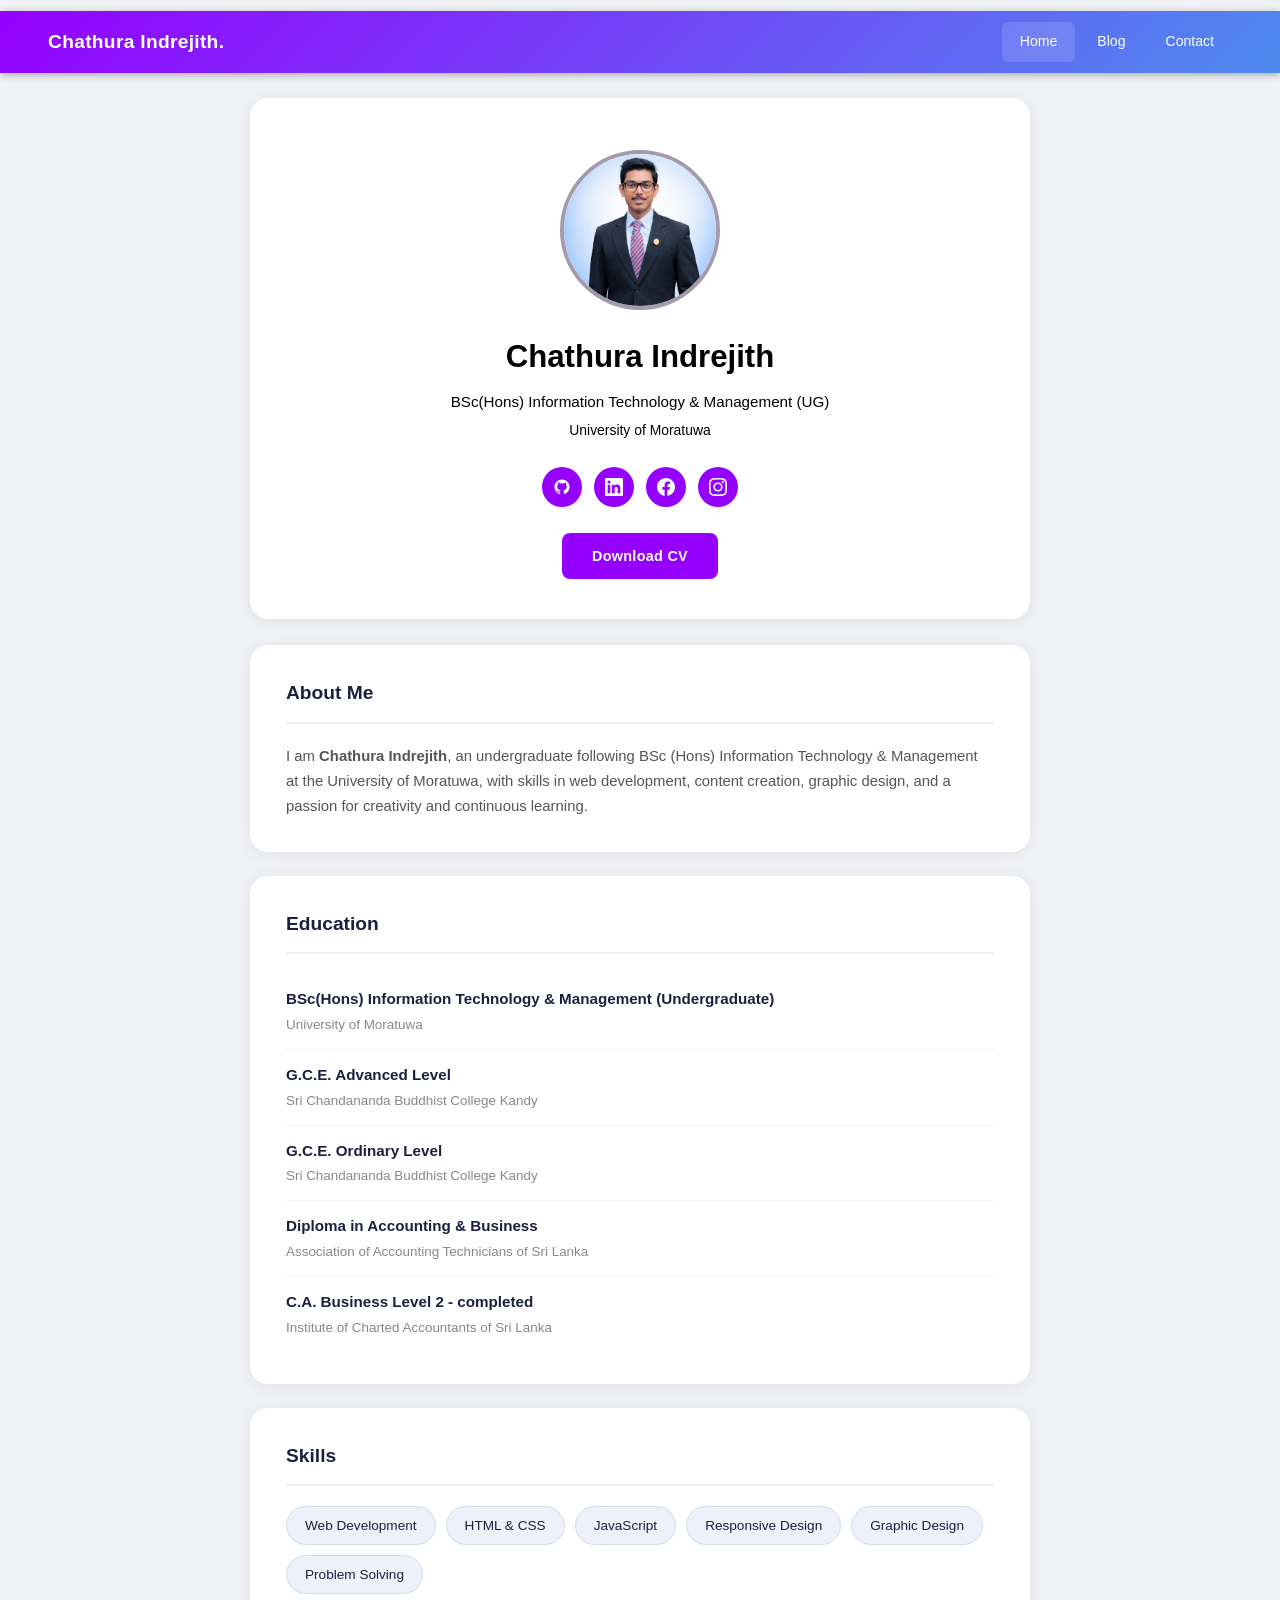
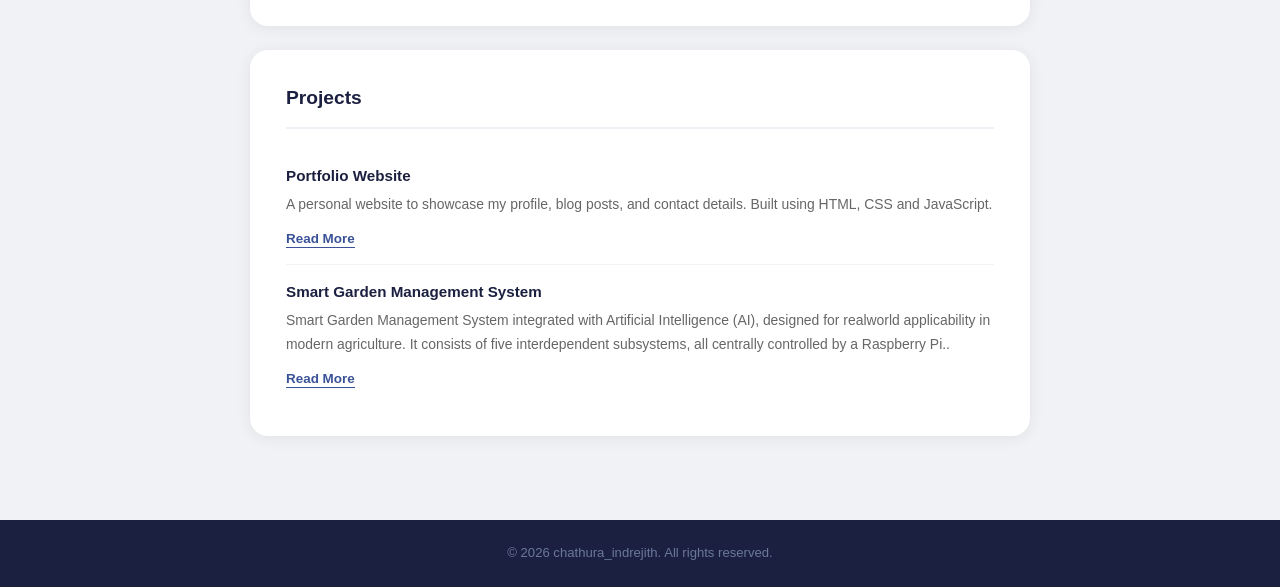
<file: index.html>
<!DOCTYPE html>
<html lang="en">
<head>
  <meta charset="UTF-8"/>
  <meta name="viewport" content="width=device-width, initial-scale=1.0"/>
  <title>Chathura Indrejith | Home</title>
  <link rel="stylesheet" href="style.css"/>
</head>
<body>

  <!-- ── NAVBAR ── -->
  <nav class="navbar">
    <div class="nav-brand">Chathura Indrejith.</div>
    <button class="nav-toggle" id="navToggle" aria-label="Toggle menu">&#9776;</button>
    <ul class="nav-links" id="navLinks">
      <li><a href="index.html" class="active">Home</a></li>
      <li><a href="blog.html">Blog</a></li>
      <li><a href="contact.html">Contact</a></li>
    </ul>
  </nav>

  <!-- ── PAGE WRAPPER ── -->
  <div class="page">

    <!-- PROFILE CARD -->
    <section class="profile-card">
      <div class="profile-img-wrap">
        
         <img src="photo.jpeg" alt="C I" class="profile-img"/> 
        
      </div>

      <h1 class="profile-name">Chathura Indrejith</h1>
      <p class="profile-degree">BSc(Hons) Information Technology & Management (UG)</p>
      <p class="profile-uni">University of Moratuwa</p>

      <div class="profile-socials">
        <a href="https://github.com/chathura-indrejith" target="_blank" class="soc-btn" title="GitHub">
          <svg viewBox="0 0 24 24" fill="currentColor"><path d="M12 2C6.477 2 2 6.477 2 12c0 4.418 2.865 8.166 6.839 9.489.5.092.682-.217.682-.482 0-.237-.009-.868-.013-1.703-2.782.604-3.369-1.341-3.369-1.341-.454-1.154-1.11-1.461-1.11-1.461-.908-.62.069-.608.069-.608 1.003.07 1.531 1.03 1.531 1.03.892 1.529 2.341 1.087 2.91.832.092-.647.35-1.088.636-1.338-2.22-.253-4.555-1.111-4.555-4.943 0-1.091.39-1.984 1.029-2.683-.103-.253-.446-1.27.098-2.647 0 0 .84-.269 2.75 1.025A9.578 9.578 0 0112 6.836a9.59 9.59 0 012.504.337c1.909-1.294 2.748-1.025 2.748-1.025.546 1.377.202 2.394.1 2.647.64.699 1.028 1.592 1.028 2.683 0 3.842-2.339 4.687-4.566 4.935.359.309.678.919.678 1.852 0 1.336-.012 2.415-.012 2.743 0 .267.18.578.688.48C19.138 20.163 22 16.418 22 12c0-5.523-4.477-10-10-10z"/></svg>
        </a>
        <a href="https://www.linkedin.com/in/narangaspitiyege-chathura-indrejth-narangaspitiya-a28a18237/" target="_blank" class="soc-btn" title="LinkedIn">
          <svg viewBox="0 0 24 24" fill="currentColor"><path d="M20.447 20.452h-3.554v-5.569c0-1.328-.027-3.037-1.852-3.037-1.853 0-2.136 1.445-2.136 2.939v5.667H9.351V9h3.414v1.561h.046c.477-.9 1.637-1.85 3.37-1.85 3.601 0 4.267 2.37 4.267 5.455v6.286zM5.337 7.433a2.062 2.062 0 01-2.063-2.065 2.064 2.064 0 112.063 2.065zm1.782 13.019H3.555V9h3.564v11.452zM22.225 0H1.771C.792 0 0 .774 0 1.729v20.542C0 23.227.792 24 1.771 24h20.451C23.2 24 24 23.227 24 22.271V1.729C24 .774 23.2 0 22.222 0h.003z"/></svg>
        </a>
        <a href="https://web.facebook.com/chathura.indrejith" target="_blank" class="soc-btn" title="Facebook">
          <svg viewBox="0 0 24 24" fill="currentColor"><path d="M24 12.073c0-6.627-5.373-12-12-12s-12 5.373-12 12c0 5.99 4.388 10.954 10.125 11.854v-8.385H7.078v-3.47h3.047V9.43c0-3.007 1.792-4.669 4.533-4.669 1.312 0 2.686.235 2.686.235v2.953H15.83c-1.491 0-1.956.925-1.956 1.874v2.25h3.328l-.532 3.47h-2.796v8.385C19.612 23.027 24 18.062 24 12.073z"/></svg>
        </a>
        <a href="https://instagram.com/YOUR_USERNAME" target="_blank" class="soc-btn" title="Instagram">
          <svg viewBox="0 0 24 24" fill="currentColor"><path d="M12 2.163c3.204 0 3.584.012 4.85.07 3.252.148 4.771 1.691 4.919 4.919.058 1.265.069 1.645.069 4.849 0 3.205-.012 3.584-.069 4.849-.149 3.225-1.664 4.771-4.919 4.919-1.266.058-1.644.07-4.85.07-3.204 0-3.584-.012-4.849-.07-3.26-.149-4.771-1.699-4.919-4.92-.058-1.265-.07-1.644-.07-4.849 0-3.204.013-3.583.07-4.849.149-3.227 1.664-4.771 4.919-4.919 1.266-.057 1.645-.069 4.849-.069zM12 0C8.741 0 8.333.014 7.053.072 2.695.272.273 2.69.073 7.052.014 8.333 0 8.741 0 12c0 3.259.014 3.668.072 4.948.2 4.358 2.618 6.78 6.98 6.98C8.333 23.986 8.741 24 12 24c3.259 0 3.668-.014 4.948-.072 4.354-.2 6.782-2.618 6.979-6.98.059-1.28.073-1.689.073-4.948 0-3.259-.014-3.667-.072-4.947-.196-4.354-2.617-6.78-6.979-6.98C15.668.014 15.259 0 12 0zm0 5.838a6.162 6.162 0 100 12.324 6.162 6.162 0 000-12.324zM12 16a4 4 0 110-8 4 4 0 010 8zm6.406-11.845a1.44 1.44 0 100 2.881 1.44 1.44 0 000-2.881z"/></svg>
        </a>
      </div>

      <a href="Professional Modern CV Resume.pdf" download class="btn-cv">Download CV</a>
    </section>

    <!-- ABOUT -->
    <section class="section">
      <h2>About Me</h2>
      <p>I am <strong>Chathura Indrejith</strong>, an undergraduate following BSc (Hons) Information Technology & Management at the University of Moratuwa, with skills in web development, content creation, graphic design, and a passion for creativity and continuous learning. </p>
    </section>

    <!-- EDUCATION -->
    <section class="section">
      <h2>Education</h2>

      <div class="edu-entry">
        <h4>BSc(Hons) Information Technology & Management (Undergraduate)</h4>
        <p>University of Moratuwa</p>
      </div>

      <div class="edu-entry">
        <h4>G.C.E. Advanced Level</h4>
        <p>Sri Chandananda Buddhist College Kandy</p>
      </div>

      <div class="edu-entry">
        <h4>G.C.E. Ordinary Level</h4>
        <p>Sri Chandananda Buddhist College Kandy</p>
      </div>

      <div class="edu-entry">
        <h4>Diploma in Accounting & Business</h4>
        <p>Association of Accounting Technicians of Sri Lanka</p>
      </div>

      <div class="edu-entry">
        <h4>C.A. Business Level 2 - completed</h4>
        <p>Institute of Charted Accountants of Sri Lanka</p>
      </div>
    </section>

    <!-- SKILLS -->
    <section class="section">
      <h2>Skills</h2>
      <div class="skills-wrap">
        <span class="skill">Web Development</span>
        <span class="skill">HTML &amp; CSS</span>
        <span class="skill">JavaScript</span>
        <span class="skill">Responsive Design</span>
        <span class="skill">Graphic Design</span>
        <span class="skill">Problem Solving</span>
      </div>
    </section>

    <!-- PROJECTS -->
    <section class="section">
      <h2>Projects</h2>

      <div class="project-entry">
        <h4>Portfolio Website</h4>
        <p>A personal website to showcase my profile, blog posts, and contact details. Built using HTML, CSS and JavaScript.</p>
        <a href="index.html" class="link-more">Read More</a>
      </div>

      <div class="project-entry">
        <h4>Smart Garden Management System</h4>
        <p>Smart Garden Management System
integrated with Artificial Intelligence (AI), designed for realworld applicability in modern agriculture. It consists of five
interdependent subsystems, all centrally controlled by a
Raspberry Pi..</p>
        <a href="B25 FIT Level 01 Project_v.2.pdf" class="link-more">Read More</a>
      </div>

      

      

    </section>

  </div><!-- /.page -->

  <footer class="footer">
    <p>&copy; 2026 chathura_indrejith. All rights reserved.</p>
  </footer>

  <script src="main.js"></script>
</body>
</html>
</file>
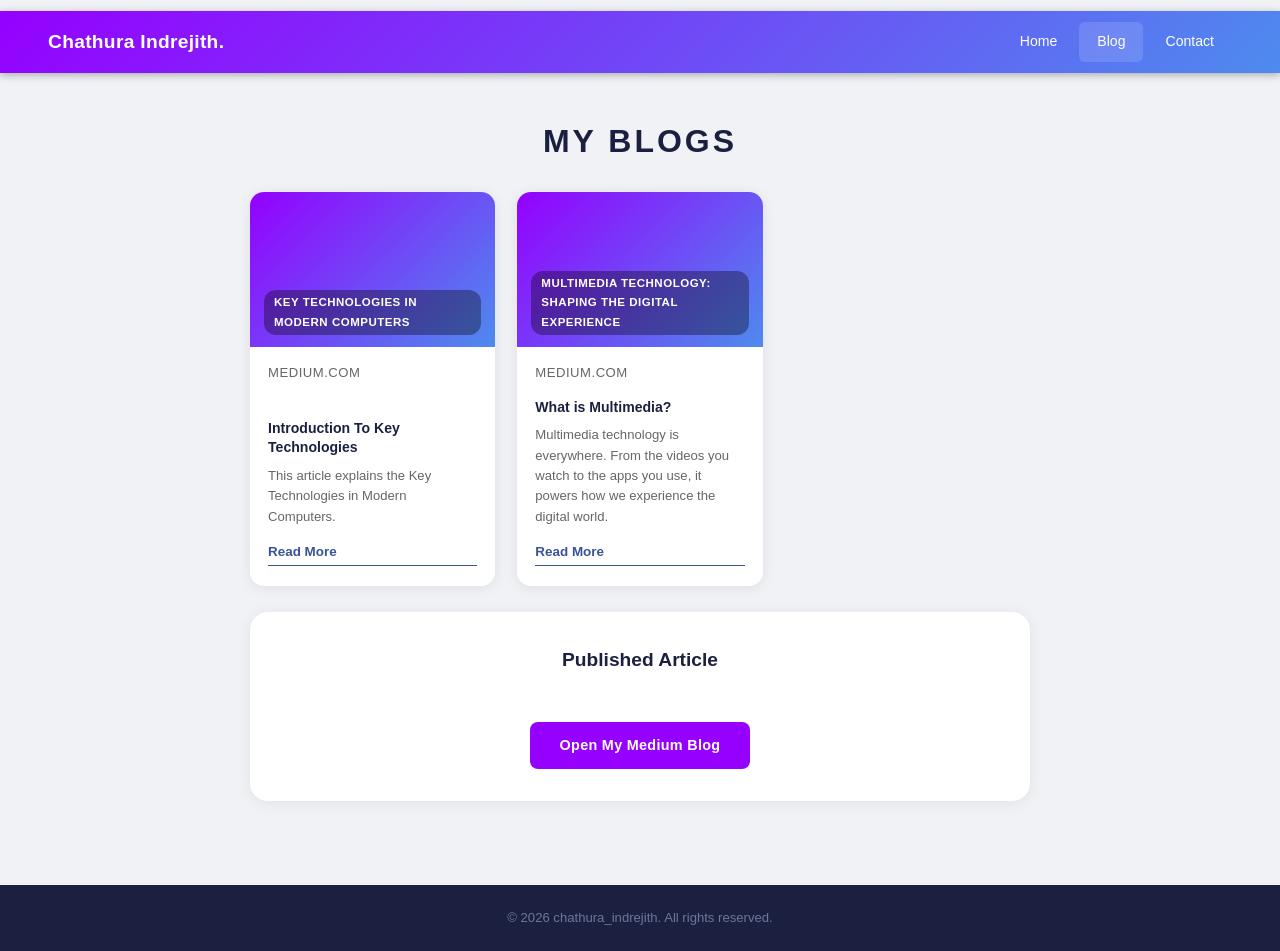
<file: blog.html>
<!DOCTYPE html>
<html lang="en">
<head>
  <meta charset="UTF-8"/>
  <meta name="viewport" content="width=device-width, initial-scale=1.0"/>
  <title>Chathura Indrejith | Blog</title>
  <link rel="stylesheet" href="style.css"/>
</head>
<body>

  <!-- ── NAVBAR ── -->
  <nav class="navbar">
    <div class="nav-brand">Chathura Indrejith.</div>
    <button class="nav-toggle" id="navToggle" aria-label="Toggle menu">&#9776;</button>
    <ul class="nav-links" id="navLinks">
      <li><a href="index.html">Home</a></li>
      <li><a href="blog.html" class="active">Blog</a></li>
      <li><a href="contact.html">Contact</a></li>
    </ul>
  </nav>

  <div class="page">

    <div class="page-heading">
      <h1>MY BLOGS</h1>
    </div>

    <!-- BLOG CARD GRID -->
    <section class="blog-grid">

      <!-- Card 1 — your real Medium article -->
      <div class="blog-card">
        <div class="blog-card-thumb thumb-1">
          <span class="thumb-label">Key Technologies in Modern Computers</span>
          
        </div>
        <div class="blog-card-body">
          <p class="blog-source">Medium.com</p>
          <h3>Introduction To  Key Technologies</h3>
          <p>This article explains the Key Technologies in Modern Computers.</p>
          <a href="https://medium.com/@chathuraindrejith22/key-technologies-in-modern-computers-b3542d3ec402" target="_blank" class="link-more">Read More</a>
        </div>
      </div>

      <!-- Card 2 — your real Medium article -->
      <div class="blog-card">
        <div class="blog-card-thumb thumb-1">
          <span class="thumb-label">Multimedia Technology: Shaping the Digital Experience</span>
          
        </div>
        <div class="blog-card-body">
          <p class="blog-source">Medium.com</p>
          <h3>What is Multimedia?
</h3>
          <p>Multimedia technology is everywhere. From the videos you watch to the apps you use, it powers how we experience the digital world.</p>
          <a href="https://medium.com/@chathuraindrejith22/multimedia-technology-shaping-the-digital-experience-953408e4a110" target="_blank" class="link-more">Read More</a>
        </div>
      </div>
        

    </section>

    <!-- PUBLISHED SECTION -->
    <section class="section published-section">
      <h2>Published Article</h2>
      <br/>
      <a href="https://medium.com/@chathuraindrejith22" target="_blank" class="btn-cv">Open My Medium Blog</a>
    </section>

  </div><!-- /.page -->

  <footer class="footer">
    <p>&copy; 2026 chathura_indrejith. All rights reserved.</p>
  </footer>

  <script src="main.js"></script>
</body>
</html>
</file>
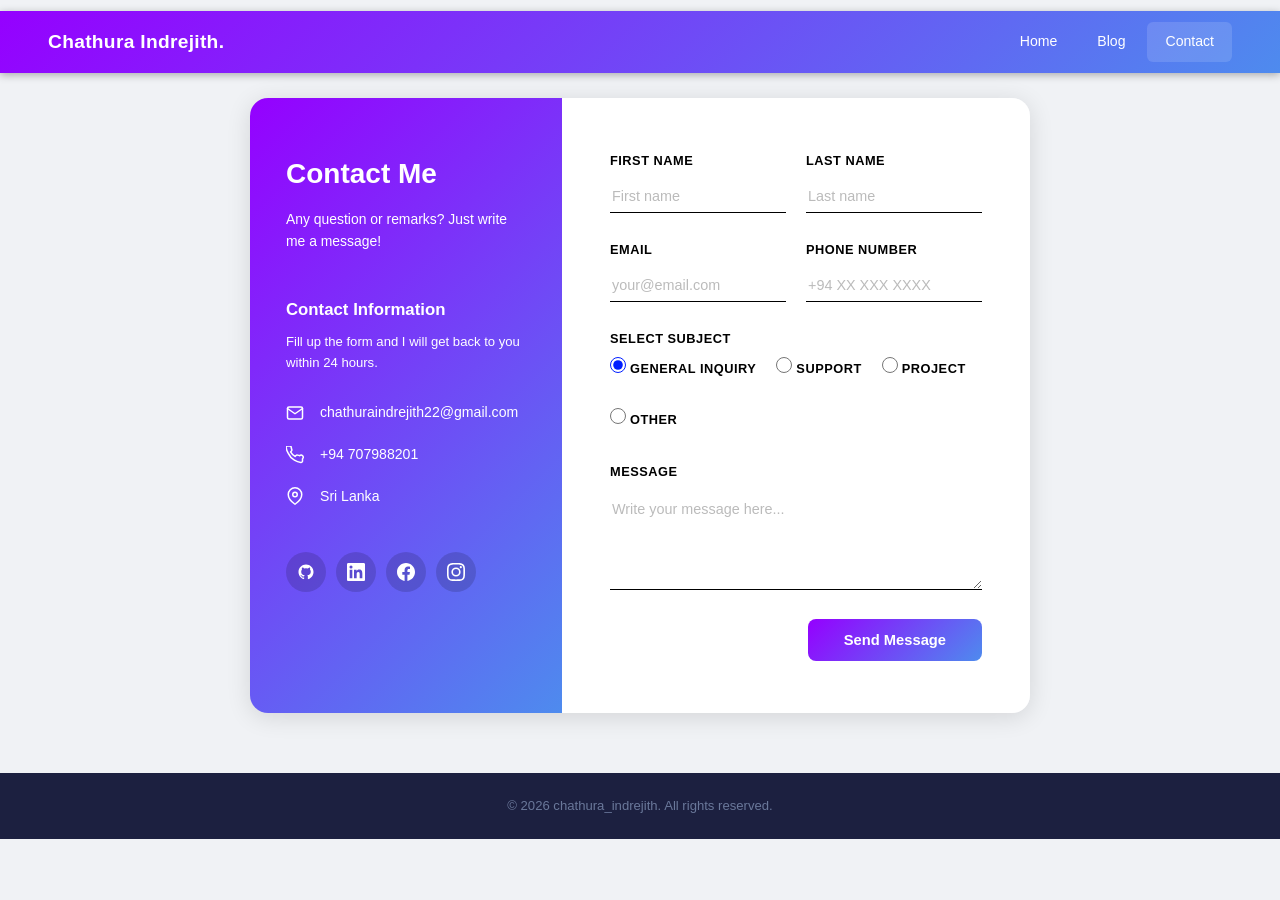
<file: contact.html>
<!DOCTYPE html>
<html lang="en">
<head>
  <meta charset="UTF-8"/>
  <meta name="viewport" content="width=device-width, initial-scale=1.0"/>
  <title>Chathura Indrejith | Contact</title>
  <link rel="stylesheet" href="style.css"/>
</head>
<body>

  <!-- ── NAVBAR ── -->
  <nav class="navbar">
    <div class="nav-brand">Chathura Indrejith.</div>
    <button class="nav-toggle" id="navToggle" aria-label="Toggle menu">&#9776;</button>
    <ul class="nav-links" id="navLinks">
      <li><a href="index.html">Home</a></li>
      <li><a href="blog.html">Blog</a></li>
      <li><a href="contact.html" class="active">Contact</a></li>
    </ul>
  </nav>

  <div class="page">
    <div class="contact-wrap">

      <!-- LEFT: dark info panel -->
      <div class="contact-left">
        <h1>Contact Me</h1>
        <p class="contact-sub">Any question or remarks? Just write me a message!</p>

        <div class="contact-info-box">
          <h2>Contact Information</h2>
          <p class="contact-info-sub">Fill up the form and I will get back to you within 24 hours.</p>

          <div class="info-row">
            <span class="info-icon">
              <!-- email icon -->
              <svg viewBox="0 0 24 24" fill="none" stroke="currentColor" stroke-width="2" stroke-linecap="round" stroke-linejoin="round"><path d="M4 4h16c1.1 0 2 .9 2 2v12c0 1.1-.9 2-2 2H4c-1.1 0-2-.9-2-2V6c0-1.1.9-2 2-2z"/><polyline points="22,6 12,13 2,6"/></svg>
            </span>
            <span>chathuraindrejith22@gmail.com</span>
          </div>

          <div class="info-row">
            <span class="info-icon">
              <!-- phone icon -->
              <svg viewBox="0 0 24 24" fill="none" stroke="currentColor" stroke-width="2" stroke-linecap="round" stroke-linejoin="round"><path d="M22 16.92v3a2 2 0 01-2.18 2 19.79 19.79 0 01-8.63-3.07A19.5 19.5 0 013.07 9.81 19.79 19.79 0 01.0 1.18 2 2 0 012 0h3a2 2 0 012 1.72c.127.96.361 1.903.7 2.81a2 2 0 01-.45 2.11L6.09 7.91a16 16 0 006 6l1.27-1.27a2 2 0 012.11-.45c.907.339 1.85.573 2.81.7A2 2 0 0122 16.92z"/></svg>
            </span>
            <span>+94 707988201</span>
          </div>

          <div class="info-row">
            <span class="info-icon">
              <!-- location icon -->
              <svg viewBox="0 0 24 24" fill="none" stroke="currentColor" stroke-width="2" stroke-linecap="round" stroke-linejoin="round"><path d="M21 10c0 7-9 13-9 13s-9-6-9-13a9 9 0 0118 0z"/><circle cx="12" cy="10" r="3"/></svg>
            </span>
            <span>Sri Lanka</span>
          </div>

          <!-- Social icons -->
          <div class="info-socials">
            <a href="https://github.com/chathura-indrejith" target="_blank" class="soc-btn soc-light" title="GitHub">
              <svg viewBox="0 0 24 24" fill="currentColor"><path d="M12 2C6.477 2 2 6.477 2 12c0 4.418 2.865 8.166 6.839 9.489.5.092.682-.217.682-.482 0-.237-.009-.868-.013-1.703-2.782.604-3.369-1.341-3.369-1.341-.454-1.154-1.11-1.461-1.11-1.461-.908-.62.069-.608.069-.608 1.003.07 1.531 1.03 1.531 1.03.892 1.529 2.341 1.087 2.91.832.092-.647.35-1.088.636-1.338-2.22-.253-4.555-1.111-4.555-4.943 0-1.091.39-1.984 1.029-2.683-.103-.253-.446-1.27.098-2.647 0 0 .84-.269 2.75 1.025A9.578 9.578 0 0112 6.836a9.59 9.59 0 012.504.337c1.909-1.294 2.748-1.025 2.748-1.025.546 1.377.202 2.394.1 2.647.64.699 1.028 1.592 1.028 2.683 0 3.842-2.339 4.687-4.566 4.935.359.309.678.919.678 1.852 0 1.336-.012 2.415-.012 2.743 0 .267.18.578.688.48C19.138 20.163 22 16.418 22 12c0-5.523-4.477-10-10-10z"/></svg>
            </a>
            <a href="https://www.linkedin.com/in/narangaspitiyege-chathura-indrejth-narangaspitiya-a28a18237/" target="_blank" class="soc-btn soc-light" title="LinkedIn">
              <svg viewBox="0 0 24 24" fill="currentColor"><path d="M20.447 20.452h-3.554v-5.569c0-1.328-.027-3.037-1.852-3.037-1.853 0-2.136 1.445-2.136 2.939v5.667H9.351V9h3.414v1.561h.046c.477-.9 1.637-1.85 3.37-1.85 3.601 0 4.267 2.37 4.267 5.455v6.286zM5.337 7.433a2.062 2.062 0 01-2.063-2.065 2.064 2.064 0 112.063 2.065zm1.782 13.019H3.555V9h3.564v11.452zM22.225 0H1.771C.792 0 0 .774 0 1.729v20.542C0 23.227.792 24 1.771 24h20.451C23.2 24 24 23.227 24 22.271V1.729C24 .774 23.2 0 22.222 0h.003z"/></svg>
            </a>
            <a href="https://web.facebook.com/chathura.indrejith" target="_blank" class="soc-btn soc-light" title="Facebook">
              <svg viewBox="0 0 24 24" fill="currentColor"><path d="M24 12.073c0-6.627-5.373-12-12-12s-12 5.373-12 12c0 5.99 4.388 10.954 10.125 11.854v-8.385H7.078v-3.47h3.047V9.43c0-3.007 1.792-4.669 4.533-4.669 1.312 0 2.686.235 2.686.235v2.953H15.83c-1.491 0-1.956.925-1.956 1.874v2.25h3.328l-.532 3.47h-2.796v8.385C19.612 23.027 24 18.062 24 12.073z"/></svg>
            </a>
            <a href="https://instagram.com/YOUR_USERNAME" target="_blank" class="soc-btn soc-light" title="Instagram">
              <svg viewBox="0 0 24 24" fill="currentColor"><path d="M12 2.163c3.204 0 3.584.012 4.85.07 3.252.148 4.771 1.691 4.919 4.919.058 1.265.069 1.645.069 4.849 0 3.205-.012 3.584-.069 4.849-.149 3.225-1.664 4.771-4.919 4.919-1.266.058-1.644.07-4.85.07-3.204 0-3.584-.012-4.849-.07-3.26-.149-4.771-1.699-4.919-4.92-.058-1.265-.07-1.644-.07-4.849 0-3.204.013-3.583.07-4.849.149-3.227 1.664-4.771 4.919-4.919 1.266-.057 1.645-.069 4.849-.069zM12 0C8.741 0 8.333.014 7.053.072 2.695.272.273 2.69.073 7.052.014 8.333 0 8.741 0 12c0 3.259.014 3.668.072 4.948.2 4.358 2.618 6.78 6.98 6.98C8.333 23.986 8.741 24 12 24c3.259 0 3.668-.014 4.948-.072 4.354-.2 6.782-2.618 6.979-6.98.059-1.28.073-1.689.073-4.948 0-3.259-.014-3.667-.072-4.947-.196-4.354-2.617-6.78-6.979-6.98C15.668.014 15.259 0 12 0zm0 5.838a6.162 6.162 0 100 12.324 6.162 6.162 0 000-12.324zM12 16a4 4 0 110-8 4 4 0 010 8zm6.406-11.845a1.44 1.44 0 100 2.881 1.44 1.44 0 000-2.881z"/></svg>
            </a>
          </div>
        </div>
      </div>

      <!-- RIGHT: white form panel -->
      <div class="contact-right">

        <div id="successMsg" class="success-msg" style="display:none;">
          <p>&#10003;&nbsp; Your message has been sent! I will get back to you soon.</p>
        </div>

        <form id="contactForm">
          <div class="form-row-2">
            <div class="form-group">
              <label>First Name</label>
              <input type="text" id="firstName" placeholder="First name"/>
              <span class="err" id="firstNameErr"></span>
            </div>
            <div class="form-group">
              <label>Last Name</label>
              <input type="text" id="lastName" placeholder="Last name"/>
              <span class="err" id="lastNameErr"></span>
            </div>
          </div>

          <div class="form-row-2">
            <div class="form-group">
              <label>Email</label>
              <input type="email" id="email" placeholder="your@email.com"/>
              <span class="err" id="emailErr"></span>
            </div>
            <div class="form-group">
              <label>Phone Number</label>
              <input type="text" id="phone" placeholder="+94 XX XXX XXXX"/>
            </div>
          </div>

          <div class="form-group">
            <label>Select Subject</label>
            <div class="radio-group">
              <label class="radio-opt"><input type="radio" name="subject" value="General Inquiry" checked/> General Inquiry</label>
              <label class="radio-opt"><input type="radio" name="subject" value="Support"/> Support</label>
              <label class="radio-opt"><input type="radio" name="subject" value="Project"/> Project</label>
              <label class="radio-opt"><input type="radio" name="subject" value="Other"/> Other</label>
            </div>
          </div>

          <div class="form-group">
            <label>Message</label>
            <textarea id="message" rows="5" placeholder="Write your message here..."></textarea>
            <span class="err" id="messageErr"></span>
          </div>

          <div style="text-align:right;">
            <button type="button" onclick="sendMessage()" class="btn-send">Send Message</button>
          </div>
        </form>

      </div>

    </div><!-- /.contact-wrap -->
  </div><!-- /.page -->

  <footer class="footer">
    <p>&copy; 2026 chathura_indrejith. All rights reserved.</p>
  </footer>

  <script src="main.js"></script>
</body>
</html>
</file>
<file: style.css>
/* ============================================================
   RESET
============================================================ */
*, *::before, *::after {
  margin: 0;
  padding: 0;
  box-sizing: border-box;
}

body {
  font-family: 'Segoe UI', Arial, sans-serif;
  background-color: #f0f2f5;
  color: #232323;
  font-size: 15px;
  line-height: 1.7;
}

a { text-decoration: none; color: inherit; }

/* ============================================================
   NAVBAR
============================================================ */
.navbar {
  position: relative;
  top: 11px;
  z-index: 999;
  /*border-radius: 0px;*/
  background: linear-gradient(135deg, #9500ff 0%, #4e8bee 100%); 
  display: flex;
  align-items: center;
  justify-content: space-between;
  padding: 0 48px;
  height: 62px;
  box-shadow: 0 2px 8px rgba(0, 0, 0, 0.3);
}

.nav-brand {
  color: #fff;
  font-size: 1.2rem;
  font-weight: 700;
  letter-spacing: 0.3px;
  white-space: nowrap;
}

.nav-links {
  list-style: none;
  display: flex;
  gap: 4px;
}

.nav-links li a {
  display: block;
  color: #ffffff;
  font-size: 0.88rem;
  padding: 8px 18px;
  border-radius: 6px;
  transition: background 0.2s, color 0.2s;
}

.nav-links li a:hover,
.nav-links li a.active {
  background-color: rgba(255,255,255,0.13);
  color: #fff;
}

.nav-toggle {
  display: none;
  background: none;
  border: none;
  color: #fff;
  font-size: 1.4rem;
  cursor: pointer;
  padding: 6px 8px;
  line-height: 1;
}

/* ============================================================
   PAGE WRAPPER
============================================================ */
.page {
  max-width: 820px ;
  margin: 0 auto;
  padding: 36px 20px 60px;
}

/* ============================================================
   PROFILE CARD
============================================================ */
.profile-card {
  background: #fff;
  border-radius: 18px;
  text-align: center;
  padding: 52px 40px 40px;
  margin-bottom: 26px;
  box-shadow: 0 2px 16px rgba(0,0,0,0.08);
}

.profile-img-wrap {
  margin-bottom: 20px;
}

/* Real photo — used when <img> is uncommented */
.profile-img {
  width: 160px;
  height: 160px;
  border-radius: 50%;
  object-fit: cover;
  border: 4px solid #a59aac ;
  display: block;
  margin: 0 auto;
}

/* Placeholder initials circle */
.profile-initials {
  width: 148px;
  height: 148px;
  border-radius: 50%;
  background: linear-gradient(135deg, #9500ff 0%, #4e8bee 100%); 
  color: #fff;
  color: #fff;
  font-size: 3rem;
  font-weight: 700;
  display: flex;
  align-items: center;
  justify-content: center;
  margin: 0 auto;
  border: 4px solid #e3e7f0;
  letter-spacing: 2px;
}

.profile-name {
  font-size: 1.95rem;
  font-weight: 700;
  color: #000000;
  margin-bottom: 6px;
}

.profile-degree {
  font-size: 0.95rem;
  color: rgb(0, 0, 0);
  margin-bottom: 4px;
  font-weight: 400;
}

.profile-uni {
  font-size: 0.87rem;
  color: #000000;
  margin-bottom: 24px;
}

/* Social icons row */
.profile-socials {
  display: flex;
  justify-content: center;
  gap: 12px;
  margin-bottom: 26px;
}

.soc-btn {
  width: 40px;
  height: 40px;
  border-radius: 50%;
  background-color: #9500ff;
  color: #fff;
  display: flex;
  align-items: center;
  justify-content: center;
  transition: background 0.2s, transform 0.15s;
}

.soc-btn svg {
  width: 18px;
  height: 18px;
}

.soc-btn:hover {
  background-color: #3a5298;
  transform: translateY(-2px);
}

/* CV download button */
.btn-cv {
  display: inline-block;
  background-color:  #9500ff;
  color: #fff;
  padding: 11px 30px;
  border-radius: 8px;
  font-size: 0.9rem;
  font-weight: 600;
  letter-spacing: 0.3px;
  transition: background 0.2s, transform 0.15s;
}

.btn-cv:hover {
  background-color: #3a5298;
  transform: translateY(-1px);
}

/* ============================================================
   GENERIC SECTION CARD
============================================================ */
.section {
  background: #fff;
  border-radius: 18px;
  padding: 32px 36px;
  margin-bottom: 24px;
  box-shadow: 0 2px 16px rgba(0,0,0,0.07);
}

.section h2 {
  font-size: 1.2rem;
  font-weight: 700;
  color: #1c2040;
  padding-bottom: 12px;
  border-bottom: 2px solid #eef0f6;
  margin-bottom: 20px;
}

.section > p {
  color: #555;
  font-size: 0.93rem;
}

/* Education entries */
.edu-entry {
  padding: 12px 0;
  border-bottom: 1px solid #f2f3f7;
}

.edu-entry:last-child { border-bottom: none; }

.edu-entry h4 {
  font-size: 0.95rem;
  font-weight: 600;
  color: #1c2040;
  margin-bottom: 2px;
}

.edu-entry p {
  font-size: 0.84rem;
  color: #888;
}

/* Skills tags */
.skills-wrap {
  display: flex;
  flex-wrap: wrap;
  gap: 10px;
}

.skill {
  background-color: #eef1f9;
  color: #1c2040;
  border: 1px solid #d6dcee;
  padding: 7px 18px;
  border-radius: 20px;
  font-size: 0.85rem;
  font-weight: 500;
}

/* Project entries */
.project-entry {
  padding: 14px 0;
  border-bottom: 1px solid #f2f3f7;
}

.project-entry:last-child { border-bottom: none; }

.project-entry h4 {
  font-size: 0.95rem;
  font-weight: 600;
  color: #1c2040;
  margin-bottom: 4px;
}

.project-entry p {
  font-size: 0.87rem;
  color: #666;
  margin-bottom: 8px;
}

.link-more {
  font-size: 0.84rem;
  font-weight: 600;
  color: #3a5298;
  border-bottom: 1px solid #3a5298;
  padding-bottom: 1px;
  transition: color 0.2s, border-color 0.2s;
}

.link-more:hover {
  color: #1c2040;
  border-color: #1c2040;
}

/* ============================================================
   BLOG PAGE — heading
============================================================ */
.page-heading {
  text-align: center;
  padding: 16px 0 24px;
}

.page-heading h1 {
  font-size: 2rem;
  font-weight: 800;
  color: #1c2040;
  letter-spacing: 3px;
}

/* ============================================================
   BLOG CARD GRID
============================================================ */
.blog-grid {
  display: grid;
  grid-template-columns: repeat(3, 1fr);
  gap: 22px;
  margin-bottom: 26px;
}

.blog-card {
  background: #fff;
  border-radius: 14px;
  overflow: hidden;
  box-shadow: 0 2px 14px rgba(0,0,0,0.08);
  transition: transform 0.22s, box-shadow 0.22s;
  display: flex;
  flex-direction: column;
}

.blog-card:hover {
  transform: translateY(-5px);
  box-shadow: 0 10px 28px rgba(0,0,0,0.14);
}

/* Thumbnail colour blocks — each a different colour */
.blog-card-thumb {
  height: 155px;
  width: 100%;
  display: flex;
  align-items: flex-end;
  padding: 12px 14px;
  position: relative;
}

.thumb-1 { background: linear-gradient(135deg, #9500ff 0%, #4e8bee 100%); }
.thumb-2 { background: linear-gradient(135deg, #1a56db 0%, #3b82f6 100%); }
.thumb-3 { background: linear-gradient(135deg, #1c2040 0%, #3a5298 100%); }
.thumb-4 { background: linear-gradient(135deg, #6d28d9 0%, #a78bfa 100%); }
.thumb-5 { background: linear-gradient(135deg, #d97706 0%, #fbbf24 100%); }
.thumb-6 { background: linear-gradient(135deg, #065f46 0%, #34d399 100%); }

.thumb-label {
  background: rgba(0,0,0,0.35);
  color: #fff;
  font-size: 0.72rem;
  font-weight: 700;
  padding: 3px 10px;
  border-radius: 12px;
  letter-spacing: 0.5px;
  text-transform: uppercase;
}

.blog-card-body {
  padding: 16px 18px 20px;
  display: flex;
  flex-direction: column;
  flex: 1;
}

.blog-source {
  font-size: 0.73rem;
  color: #aaa;
  margin-bottom: 5px;
  text-transform: uppercase;
  letter-spacing: 0.5px;
}

.blog-card-body h3 {
  font-size: 0.88rem;
  font-weight: 700;
  color: #1c2040;
  margin-bottom: 8px;
  line-height: 1.4;
}

.blog-card-body p {
  font-size: 0.82rem;
  color: #666;
  line-height: 1.55;
  flex: 1;
  margin-bottom: 14px;
}

/* Published section */
.published-section {
  text-align: center;
}

.published-section h2 {
  border-bottom: none;
  margin-bottom: 8px;
}

/* ============================================================
   CONTACT PAGE
============================================================ */
.contact-wrap {
  display: grid;
  grid-template-columns: 1fr 1.5fr;
  border-radius: 18px;
  overflow: hidden;
  box-shadow: 0 4px 24px rgba(0,0,0,0.12);
  min-height: 600px;
}

/* Left dark panel */
.contact-left {
 background: linear-gradient(135deg, #9500ff 0%, #4e8bee 100%); 
  color: #fff;
  padding: 52px 36px 48px;
  display: flex;
  flex-direction: column;
}

.contact-left h1 {
  font-size: 1.75rem;
  font-weight: 800;
  margin-bottom: 10px;
}

.contact-sub {
  color: #ffffff;
  font-size: 0.87rem;
  line-height: 1.6;
  margin-bottom: 44px;
}

.contact-info-box h2 {
  font-size: 1.05rem;
  font-weight: 700;
  margin-bottom: 6px;
}

.contact-info-sub {
  font-size: 0.82rem;
  color: #ffffff;
  margin-bottom: 28px;
  line-height: 1.6;
}

.info-row {
  display: flex;
  align-items: center;
  gap: 14px;
  margin-bottom: 18px;
  font-size: 0.88rem;
  color: #ffffff;
}

.info-icon {
  width: 20px;
  height: 20px;
  flex-shrink: 0;
  color: #ffffff;
  display: flex;
  align-items: center;
}

.info-icon svg {
  width: 18px;
  height: 18px;
}

.info-socials {
  display: flex;
  gap: 10px;
  margin-top: 44px;
}

.soc-light {
  background-color: rgba(0, 0, 0, 0.15) !important;
}

.soc-light:hover {
  background-color: rgba(255,255,255,0.3) !important;
}

/* Right white panel */
.contact-right {
  background: #fff;
  padding: 52px 48px;
}

.form-row-2 {
  display: grid;
  grid-template-columns: 1fr 1fr;
  gap: 20px;
}

.form-group {
  margin-bottom: 22px;
}

.form-group label {
  display: block;
  font-size: 0.8rem;
  font-weight: 700;
  color: #000000;
  margin-bottom: 8px;
  text-transform: uppercase;
  letter-spacing: 0.5px;
}

.form-group input,
.form-group textarea {
  width: 100%;
  background: transparent;
  border: none;
  border-bottom: 1.5px solid #000000;
  padding: 8px 2px;
  font-size: 0.9rem;
  font-family: 'Segoe UI', Arial, sans-serif;
  color: #000000;
  outline: none;
  transition: border-color 0.2s;
}

.form-group input:focus,
.form-group textarea:focus {
  border-bottom-color: #3d044d;
}

.form-group input::placeholder,
.form-group textarea::placeholder {
  color: #bbb;
}

.form-group textarea {
  resize: vertical;
  padding-top: 10px;
}

/* Radio buttons */
.radio-group {
  display: flex;
  flex-wrap: wrap;
  gap: 20px;
  margin-top: 4px;
}

.radio-opt {
  display: flex;
  align-items: center;
  gap: 7px;
  font-size: 0.87rem;
  color: #000000;
  cursor: pointer;
}

.radio-opt input[type="radio"] {
  width: 16px;
  height: 16px;
  accent-color: #001eff;
  cursor: pointer;
  border: none;
  border-bottom: none;
  padding: 0;
}

/* Error messages */
.err {
  display: block;
  font-size: 0.75rem;
  color: #ff1900;
  margin-top: 4px;
}

/* Send button */
.btn-send {
  background: linear-gradient(135deg, #9500ff 0%, #4e8bee 100%); 
  color: #fff;
  color: #fff;
  border: none;
  padding: 13px 36px;
  border-radius: 8px;
  font-size: 0.92rem;
  font-weight: 600;
  cursor: pointer;
  transition: background 0.2s, transform 0.15s;
}

.btn-send:hover {
  background-color: #3a5298;
  transform: translateY(-1px);
}

/* Success message */
.success-msg {
  background: #eafaf1;
  border: 1px solid #a9dfbf;
  border-radius: 10px;
  padding: 18px 20px;
  margin-bottom: 22px;
  color: #1a6b3a;
  font-size: 0.9rem;
  font-weight: 500;
}

/* ============================================================
   FOOTER
============================================================ */
.footer {
  background-color: #1c2040;
  color: #6a789a;
  text-align: center;
  padding: 22px 20px;
  font-size: 0.82rem;
}

/* ============================================================
   RESPONSIVE
============================================================ */
@media (max-width: 900px) {
  .blog-grid {
    grid-template-columns: repeat(2, 1fr);
  }
}

@media (max-width: 680px) {
  .contact-wrap {
    grid-template-columns: 1fr;
  }

  .contact-left {
    padding: 40px 28px;
  }

  .contact-right {
    padding: 36px 24px;
  }

  .form-row-2 {
    grid-template-columns: 1fr;
    gap: 0;
  }
}

@media (max-width: 600px) {
  .navbar {
    padding: 0 20px;
  }

  .nav-toggle {
    display: block;
  }

  .nav-links {
    display: none;
    flex-direction: column;
    position: absolute;
    top: 62px;
    left: 0;
    right: 0;
    background-color: #1c2040;
    padding: 8px 0 16px;
    gap: 0;
    z-index: 998;
    box-shadow: 0 6px 16px rgba(0,0,0,0.3);
  }

  .nav-links.open {
    display: flex;
  }

  .nav-links li a {
    border-radius: 0;
    padding: 13px 28px;
  }

  .blog-grid {
    grid-template-columns: 1fr;
  }

  .page {
    padding: 20px 14px 48px;
  }

  .profile-card {
    padding: 40px 24px 32px;
  }

  .section {
    padding: 26px 22px;
  }

  .profile-name {
    font-size: 1.6rem;
  }

  .page-heading h1 {
    font-size: 1.5rem;
    letter-spacing: 2px;
  }
}
</file>
